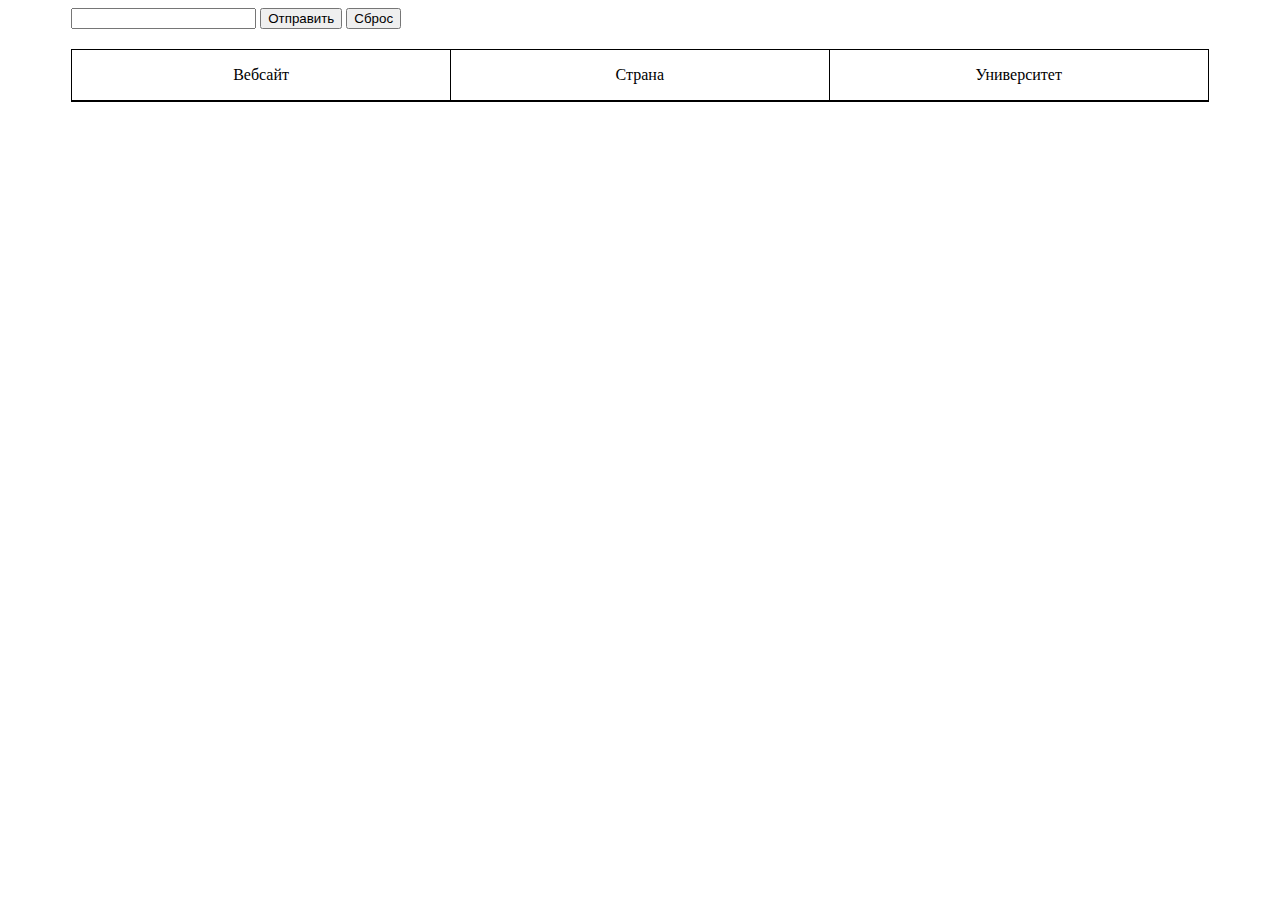
<file: index.html>
<!doctype html><html lang="en"><head><meta charset="UTF-8"><meta name="viewport" content="width=device-width,initial-scale=1"><meta http-equiv="X-UA-Compatible" content="ie=edge"><title>Webpack Starter Kit</title><link href="main.0.5b55bc958c1f8b735c84.css" rel="stylesheet"></head><body><div class="wrapper"><input class="input"> <button type="submit" class="submit-btn">Отправить</button> <button type="submit" class="reset-btn">Сброс</button><div class="container"><div class="title-wrapper"><p class="text">Вебсайт</p><p class="text">Страна</p><p class="text">Университет</p></div><ul class="country-list"></ul></div></div><script src="runtime.1ee16c2201d417984a0f.js"></script><script src="vendors.7af9f3c2f0a22b4ee268.js"></script><script src="main.86ed7737462dd760c919.js"></script></body></html>
</file>
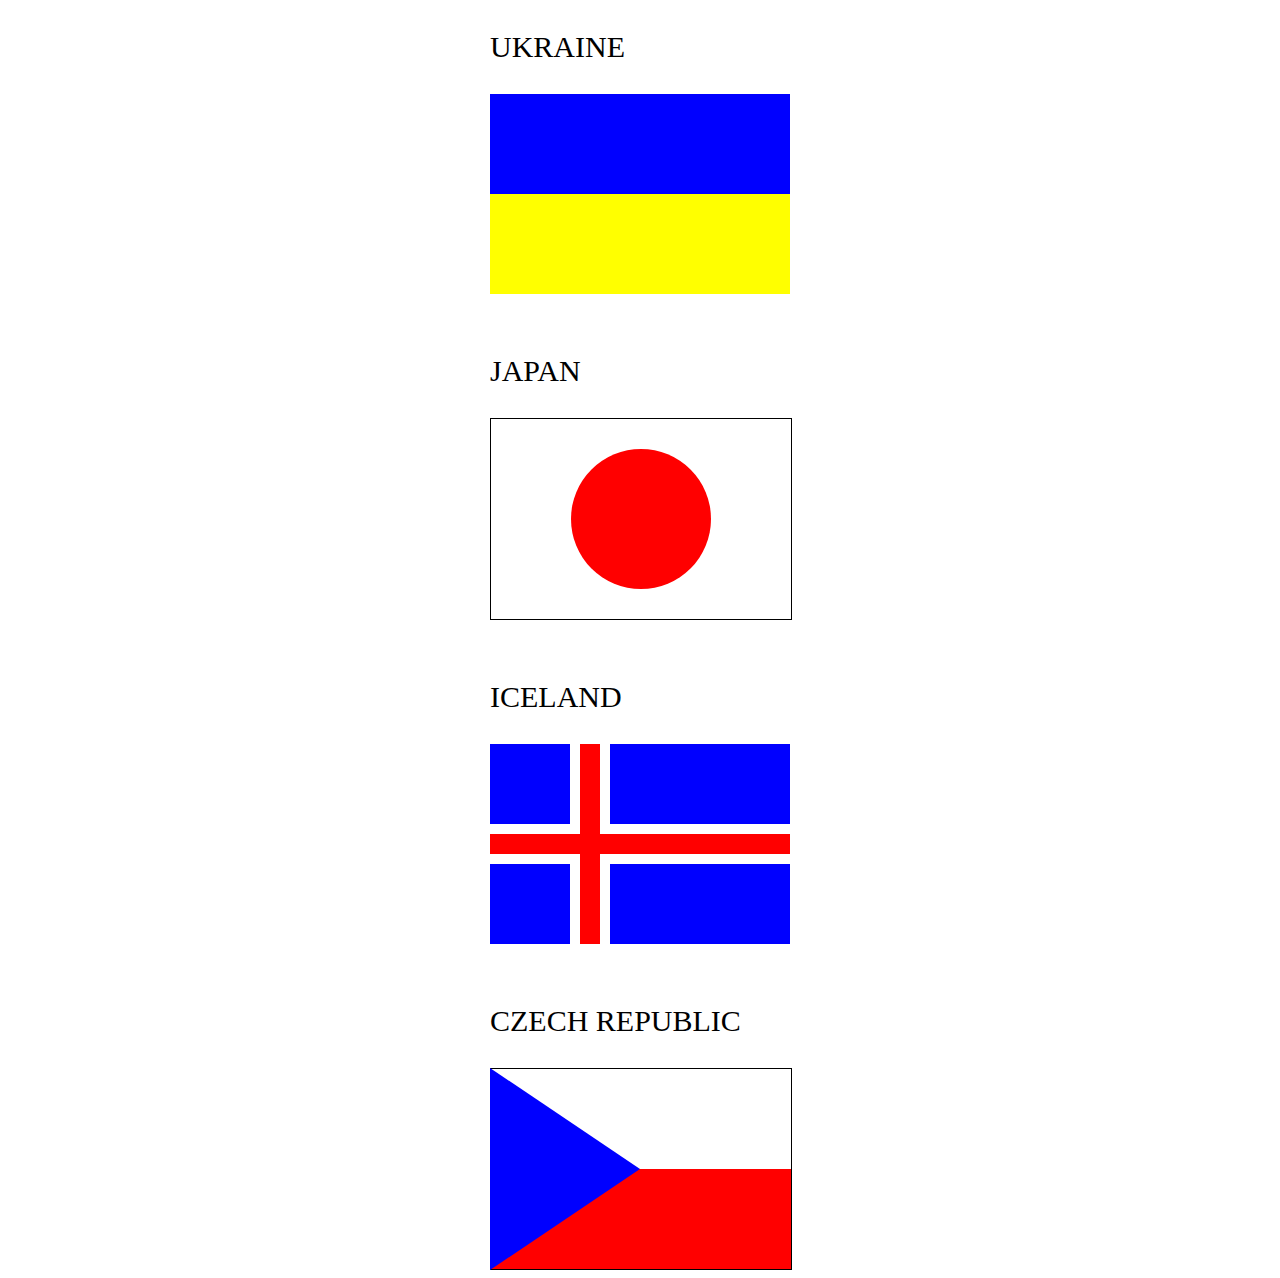
<file: task-1/index.html>
<!-- Задание #1

Используя только HTML и CSS (без картинок) нужно изобразить на одной странице флаги государств:
 - Украины,
 - Японии,
 - Исландии,
 - Чехии.
Флаги размещаем один под другим с небольшими отступами, размер каждого флага 300 пикселей в ширину. Важно соблюсти пропорции между элементами флага. -->

<!DOCTYPE html>
<html lang="en">

<head>
   <meta charset="UTF-8">
   <meta http-equiv="X-UA-Compatible" content="IE=edge">
   <meta name="viewport" content="width=device-width, initial-scale=1.0">
   <title>Document</title>
   <link rel="stylesheet" href="./style.css">
</head>

<body>
   <div class="wrapper">
      <p class="country-name">Ukraine</p>
      <div class="container">
         <div class="blue-strip"></div>
         <div class="yellow-strip"></div>
      </div>
      <p class="country-name">Japan</p>
      <div class="container">
         <div class="white-field">
            <div class="red-circle"></div>
         </div>
      </div>
      <p class="country-name">Iceland</p>
      <div class="container">
         <div class="red-field">
            <div class="right-top"></div>
            <div class="left-top"></div>
            <div class="right-bottom"></div>
            <div class="left-bottom"></div>
         </div>
      </div>
      <p class="country-name">Czech Republic</p>
      <div class="container">
         <div class="box">
            <div class="white-strip"></div>
            <div class="red-strip"></div>
            <div class="blue-triangle"></div>
         </div>
      </div>
</body>

</html>
</file>
<file: main.0.5b55bc958c1f8b735c84.css>
html{box-sizing:border-box}*,:after,:before{box-sizing:inherit}ul{list-style:none;padding:0;margin:0}.wrapper{width:90%;margin:0 auto}.container{border:1px solid #000;margin-top:20px}.title-wrapper{display:flex;flex-direction:row;justify-content:space-between;min-height:50px;border-bottom:1px solid #000}.text{text-align:center;width:100%;padding:0;margin:0;line-height:50px}.text:not(:last-of-type){border-right:1px solid #000}
</file>
<file: task-1/style.css>
.wrapper {
  width: 300px;
  margin: 0 auto;
}

.country-name {
  text-transform: uppercase;
  font-size: 30px;
}

.container:not(:last-of-type) {
  margin-bottom: 60px;
}

/* Ukraine */
.blue-strip {
  width: 300px;
  height: 100px;
  background-color: blue;
}
.yellow-strip {
  width: 300px;
  height: 100px;
  background-color: yellow;
}

/* Japan */
.white-field {
  display: flex;
  align-items: center;
  justify-content: center;
  width: 300px;
  height: 200px;
  background-color: white;
  border: 1px solid black;
}

.red-circle {
  width: 140px;
  height: 140px;
  background-color: red;
  border-radius: 50%;
}

/* Iceland */
.red-field {
  position: relative;
  width: 300px;
  height: 200px;
  background-color: red;
}

.right-top,
.right-bottom {
  position: absolute;
  width: 80px;
  height: 80px;
  background-color: blue;
  border-right: 10px solid white;
}

.right-top {
  top: 0;
  border-bottom: 10px solid white;
}
.right-bottom {
  bottom: 0px;
  border-top: 10px solid white;
}

.left-top,
.left-bottom {
  position: absolute;
  width: 180px;
  height: 80px;
  background-color: blue;
  border-left: 10px solid white;
}

.left-top {
  top: 0;
  right: 0;
  border-bottom: 10px solid white;
}
.left-bottom {
  right: 0;
  bottom: 0;
  border-top: 10px solid white;
}

/* Czech Republic */

.box {
   position: relative;
}

.white-strip {
  width: 300px;
  height: 100px;
  background-color: white;
  border: 1px solid black;
  border-bottom: none;
}

.red-strip {
  width: 300px;
  height: 100px;
  background-color: red;
  border: 1px solid black;
  border-top: none;
}

.blue-triangle {
   position: absolute;
   top: 0;
   width: 0;
   height: 0;
   border-top: 101px solid transparent;
   border-left: 150px solid blue;
   border-bottom: 101px solid transparent;
 }
</file>
